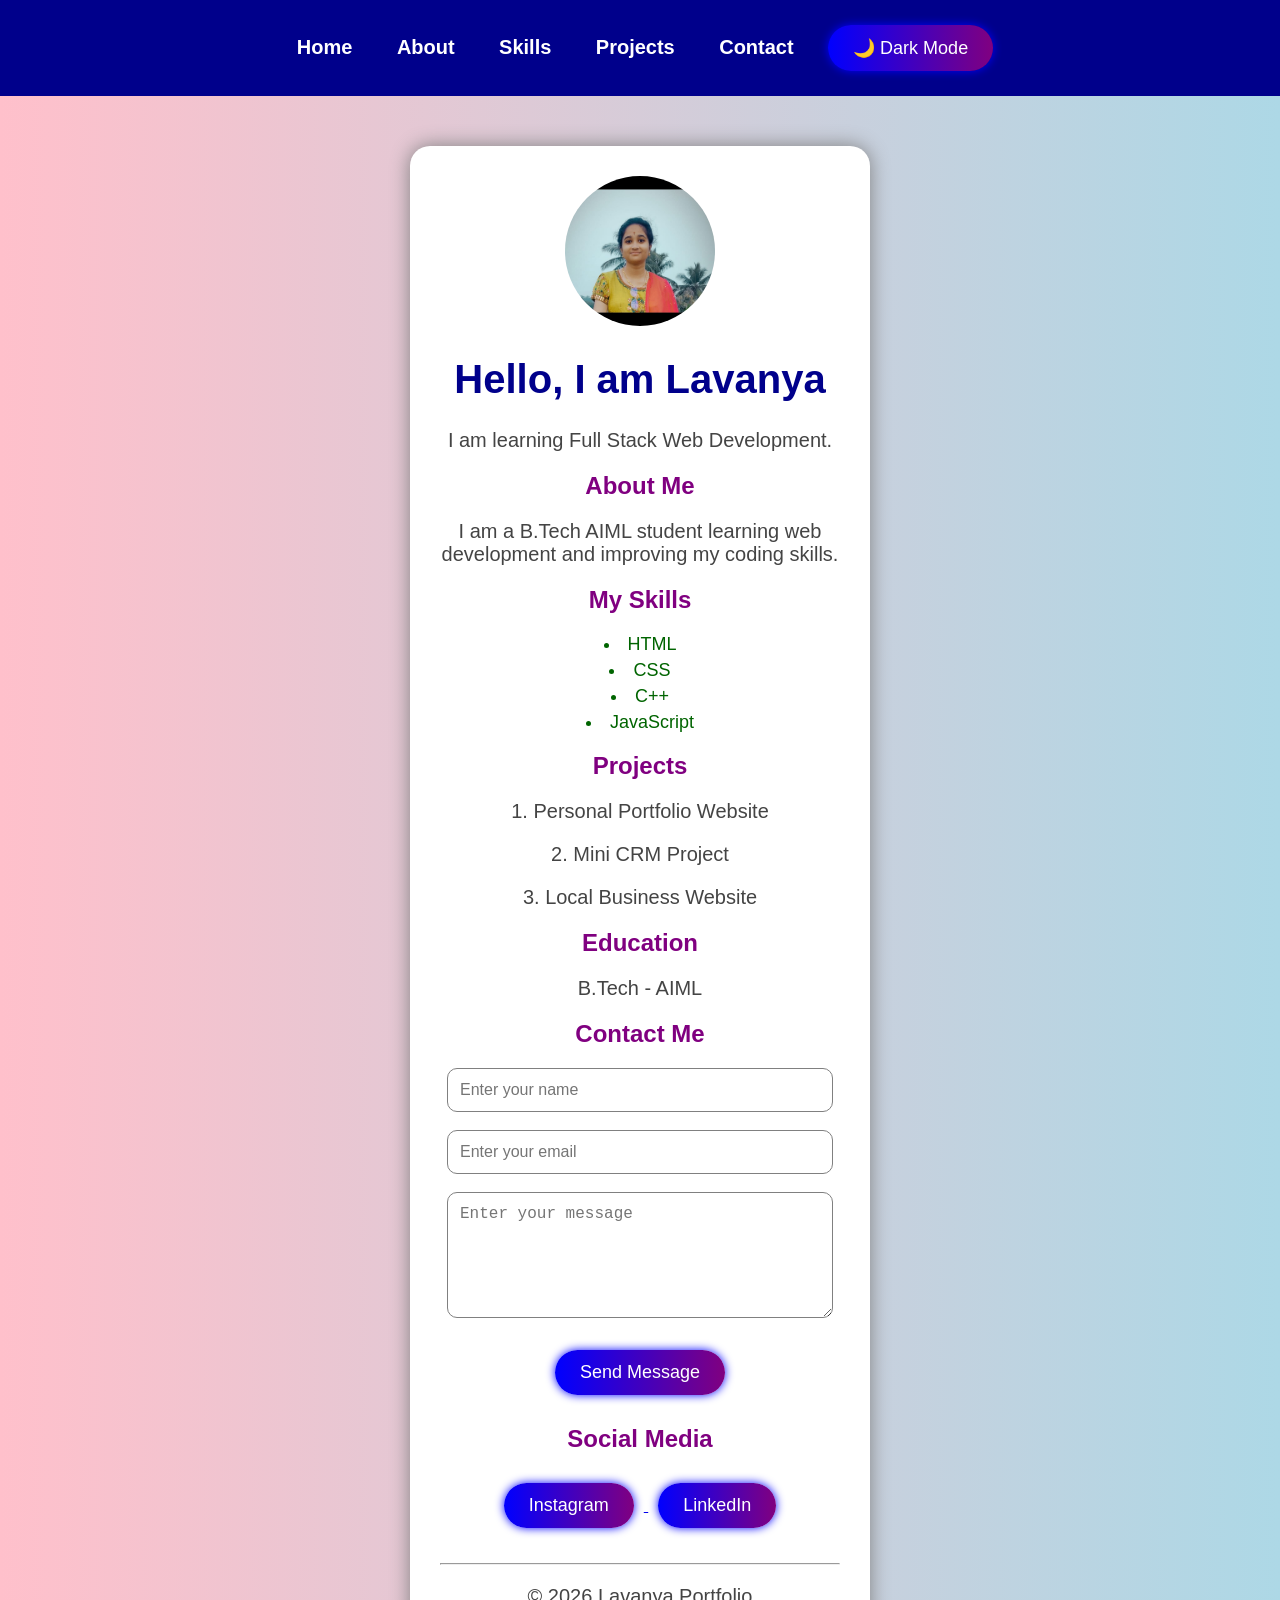
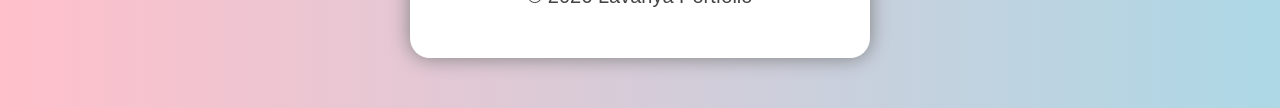
<file: Task1_Portfolio/index.html>
<!DOCTYPE html>
<html>

<head>

    <title>Lavanya Portfolio</title>

    <style>

        body{
            margin: 0;
            padding: 0;
            font-family: Arial;
            background: linear-gradient(to right, pink, lightblue);
            transition: 0.5s;
        }

        .dark{
            background: black;
        }

        nav{
            background-color: darkblue;
            padding: 15px;
            text-align: center;
        }

        nav a{
            color: white;
            text-decoration: none;
            margin: 20px;
            font-size: 20px;
            font-weight: bold;
        }

        nav a:hover{
            color: yellow;
        }

        .box{
            background-color: white;
            width: 400px;
            padding: 30px;
            border-radius: 20px;
            text-align: center;
            margin: 50px auto;
            box-shadow: 0px 0px 20px gray;
            animation: fade 2s;
            transition: 0.5s;
        }

        .dark .box{
            background-color: #222;
            color: white;
        }

        .box:hover{
            transform: scale(1.03);
        }

        img{
            width: 150px;
            height: 150px;
            border-radius: 50%;
            object-fit: cover;
        }

        h1{
            color: darkblue;
            font-size: 40px;
        }

        .dark h1{
            color: lightblue;
        }

        h2{
            color: purple;
        }

        .dark h2{
            color: violet;
        }

        p{
            font-size: 20px;
            color: #444;
        }

        .dark p{
            color: white;
        }

        ul{
            list-style-position: inside;
            padding: 0;
        }

        li{
            font-size: 18px;
            color: darkgreen;
            margin: 5px;
        }

        .dark li{
            color: lightgreen;
        }

        input, textarea{

            width: 90%;
            padding: 12px;
            border-radius: 10px;
            border: 1px solid gray;
            font-size: 16px;

        }

        textarea{
            height: 100px;
        }

        button{
            background: linear-gradient(to right, blue, purple);
            color: white;
            border: none;
            padding: 12px 25px;
            border-radius: 30px;
            font-size: 18px;
            cursor: pointer;
            margin: 10px;
            box-shadow: 0px 0px 10px blue;
        }

        button:hover{
            background: linear-gradient(to right, purple, blue);
        }

        hr{
            margin-top: 25px;
        }

        @keyframes fade{

            from{
                opacity: 0;
                transform: translateY(50px);
            }

            to{
                opacity: 1;
                transform: translateY(0px);
            }

        }

        /* Responsive Design */

        @media screen and (max-width: 600px){

            .box{
                width: 90%;
                padding: 20px;
            }

            h1{
                font-size: 30px;
            }

            nav a{
                display: block;
                margin: 10px;
            }

        }

    </style>

</head>

<body>

    <nav>

        <a href="">Home</a>
        <a href="">About</a>
        <a href="">Skills</a>
        <a href="">Projects</a>
        <a href="">Contact</a>

        <button onclick="darkMode()">🌙 Dark Mode</button>

    </nav>

    <div class="box">

        <img src="WhatsApp Image 2026-05-22 at 5.41.55 PM.jpeg">

        <h1>Hello, I am Lavanya </h1>

        <p>I am learning Full Stack Web Development.</p>

        <h2>About Me</h2>

        <p>
            I am a B.Tech AIML student learning web development
            and improving my coding skills.
        </p>

        <h2>My Skills</h2>

        <ul>
            <li>HTML</li>
            <li>CSS</li>
            <li>C++</li>
            <li>JavaScript</li>
        </ul>

        <h2>Projects</h2>

        <p>1. Personal Portfolio Website</p>

        <p>2. Mini CRM Project</p>

        <p>3. Local Business Website</p>

        <h2>Education</h2>

        <p>B.Tech - AIML</p>

        <h2>Contact Me</h2>

        <form>

            <input type="text" placeholder="Enter your name">

            <br><br>

            <input type="email" placeholder="Enter your email">

            <br><br>

            <textarea placeholder="Enter your message"></textarea>

            <br><br>

            <button onclick="showMessage()" type="button">
                Send Message
            </button>

        </form>

        <h2>Social Media</h2>

        <a href="https://instagram.com" target="_blank">
            <button>Instagram</button>
        </a>

        <a href="https://linkedin.com" target="_blank">
            <button>LinkedIn</button>
        </a>

        <hr>

        <p>© 2026 Lavanya Portfolio</p>

    </div>

    <script>

        function showMessage(){

            alert("Message Sent Successfully 😊");

        }

        function darkMode(){

            document.body.classList.toggle("dark");

        }

    </script>

</body>

</html>
</file>
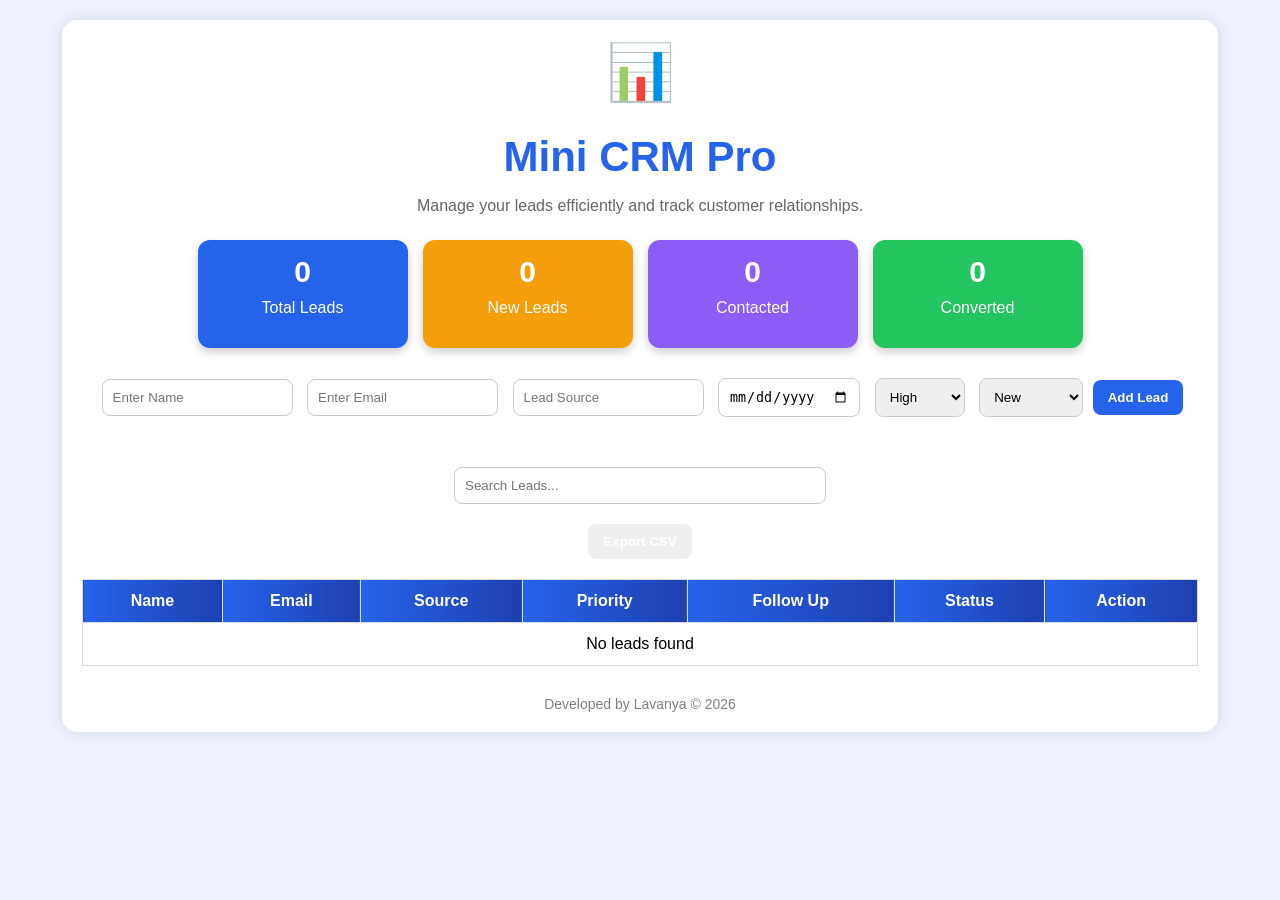
<file: Task2_MiniCRM/index.html>
<!DOCTYPE html>
<html lang="en">
<head>
    <meta charset="UTF-8">
    <meta name="viewport" content="width=device-width, initial-scale=1.0">
    <title>Mini CRM Pro</title>
    <link rel="stylesheet" href="style.css">
</head>
<body>

<div class="container">

    <div class="logo">📊</div>

    <h1>Mini CRM Pro</h1>

    <p class="subtitle">
        Manage your leads efficiently and track customer relationships.
    </p>

    <div class="dashboard">

        <div class="card">
            <h2 id="totalLeads">0</h2>
            <p>Total Leads</p>
        </div>

        <div class="card">
            <h2 id="newLeads">0</h2>
            <p>New Leads</p>
        </div>

        <div class="card">
            <h2 id="contactedLeads">0</h2>
            <p>Contacted</p>
        </div>

        <div class="card">
            <h2 id="convertedLeads">0</h2>
            <p>Converted</p>
        </div>

    </div>

    <div class="form">

        <input
            type="text"
            id="name"
            placeholder="Enter Name">

        <input
            type="email"
            id="email"
            placeholder="Enter Email">

        <input
            type="text"
            id="source"
            placeholder="Lead Source">

        <input
            type="date"
            id="followup">

        <select id="priority">
            <option>High</option>
            <option>Medium</option>
            <option>Low</option>
        </select>

        <select id="status">
            <option>New</option>
            <option>Contacted</option>
            <option>Converted</option>
        </select>

        <button onclick="addLead()">
            Add Lead
        </button>

    </div>

    <input
        type="text"
        id="search"
        placeholder="Search Leads..."
        onkeyup="searchLead()">

    <br>

    <button onclick="exportCSV()">
        Export CSV
    </button>

    <table id="leadTable">

        <tr>
            <th>Name</th>
            <th>Email</th>
            <th>Source</th>
            <th>Priority</th>
            <th>Follow Up</th>
            <th>Status</th>
            <th>Action</th>
        </tr>

    </table>

    <footer>
        Developed by Lavanya © 2026
    </footer>

</div>

<script src="script.js"></script>

</body>
</html>
</file>
<file: Task2_MiniCRM/style.css>
body{
    font-family: Arial, sans-serif;
    background:#eef2ff;
    margin:0;
    padding:20px;
}

.container{
    width:90%;
    margin:auto;
    background:white;
    padding:20px;
    border-radius:15px;
    box-shadow:0 0 15px rgba(0,0,0,0.1);
    text-align:center;
}

.logo{
    font-size:55px;
    margin-bottom:10px;
}

h1{
    color:#2563eb;
    font-size:42px;
    margin-bottom:5px;
}

.subtitle{
    color:#666;
    margin-bottom:25px;
}

/* Dashboard */

.dashboard{
    display:flex;
    justify-content:center;
    gap:15px;
    flex-wrap:wrap;
    margin:20px 0;
}

.card{
    color:white;
    width:180px;
    padding:15px;
    border-radius:12px;
    box-shadow:0 4px 10px rgba(0,0,0,0.2);
    transition:0.3s;
}

.card:hover{
    transform:translateY(-5px);
}

.card:nth-child(1){
    background:#2563eb;
}

.card:nth-child(2){
    background:#f59e0b;
}

.card:nth-child(3){
    background:#8b5cf6;
}

.card:nth-child(4){
    background:#22c55e;
}

.card h2{
    margin:0;
    font-size:30px;
}

.card p{
    margin-top:10px;
}

/* Form */

.form{
    margin:25px 0;
}

input,
select{
    padding:10px;
    margin:5px;
    border:1px solid #ccc;
    border-radius:8px;
    outline:none;
}

input:focus,
select:focus{
    border-color:#2563eb;
}

#search{
    width:350px;
    margin:20px;
}

/* Buttons */

button{
    padding:10px 15px;
    border:none;
    border-radius:8px;
    cursor:pointer;
    color:white;
    font-weight:bold;
    transition:0.3s;
}

button:hover{
    opacity:0.85;
}

.form button{
    background:#2563eb;
}

.edit-btn{
    background:#f59e0b;
}

.delete-btn{
    background:#ef4444;
}

/* Table */

table{
    width:100%;
    margin-top:20px;
    border-collapse:collapse;
    background:white;
}

th{
    background:linear-gradient(
        90deg,
        #2563eb,
        #1e40af
    );
    color:white;
}

th,
td{
    border:1px solid #ddd;
    padding:12px;
}

tr:nth-child(even){
    background:#f8fafc;
}

tr:hover{
    background:#dbeafe;
}

/* Status Badges */

.status{
    padding:6px 12px;
    border-radius:20px;
    color:white;
    font-weight:bold;
}

.new{
    background:#3b82f6;
}

.contacted{
    background:#f59e0b;
}

.converted{
    background:#22c55e;
}

/* Priority */

.high{
    color:red;
    font-weight:bold;
}

.medium{
    color:orange;
    font-weight:bold;
}

.low{
    color:green;
    font-weight:bold;
}

/* Footer */

footer{
    margin-top:30px;
    color:gray;
    font-size:14px;
}

/* Mobile Responsive */

@media(max-width:768px){

    .dashboard{
        flex-direction:column;
        align-items:center;
    }

    .card{
        width:90%;
    }

    input,
    select,
    button{
        width:90%;
        margin:8px 0;
    }

    #search{
        width:90%;
    }

    table{
        font-size:12px;
    }
}
</file>
